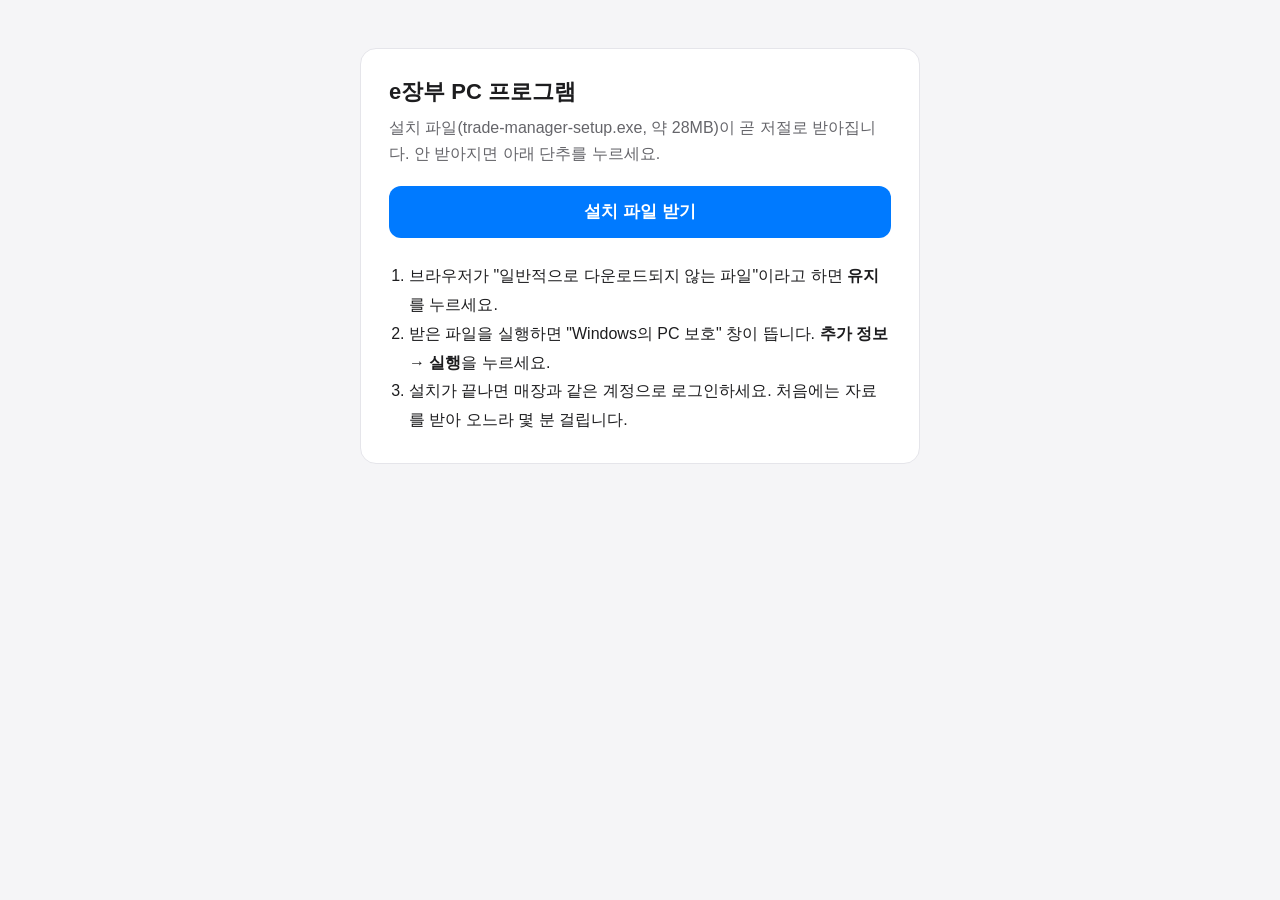
<file: pc/index.html>
<!doctype html>
<html lang="ko">
<head>
<meta charset="utf-8">
<meta name="viewport" content="width=device-width,initial-scale=1">
<meta name="robots" content="noindex">
<title>e장부 PC 프로그램 받기</title>
<!-- 짧은 주소(klubiz.github.io/ejangbu-web/pc) → 자동 업데이트가 쓰는 최신 설치 파일. 버전이 바뀌어도 주소는 그대로. -->
<meta http-equiv="refresh" content="1;url=https://kyfukwytqiohatedftwm.supabase.co/storage/v1/object/public/releases/latest/trade-manager-setup.exe">
<style>
  :root { --bg:#f5f5f7; --card:#fff; --line:#e5e5ea; --ink:#1d1d1f; --muted:#65656a; --main:#007aff; }
  @media (prefers-color-scheme: dark) {
    :root { --bg:#101013; --card:#1b1b21; --line:#26262e; --ink:#f9fafb; --muted:#8b95a1; --main:#3182f6; }
  }
  body { margin:0; background:var(--bg); color:var(--ink); font-family:-apple-system,"Malgun Gothic","Apple SD Gothic Neo",sans-serif; }
  main { max-width:560px; margin:48px auto; padding:0 16px; }
  .card { background:var(--card); border:1px solid var(--line); border-radius:16px; padding:28px; }
  h1 { font-size:22px; margin:0 0 8px; }
  p { color:var(--muted); margin:0 0 20px; line-height:1.6; }
  a.btn { display:block; text-align:center; background:var(--main); color:#fff; text-decoration:none; font-weight:600; border-radius:12px; height:52px; line-height:52px; font-size:17px; }
  ol { margin:24px 0 0; padding-left:20px; line-height:1.8; }
  b { color:var(--ink); }
</style>
</head>
<body>
<main>
  <div class="card">
    <h1>e장부 PC 프로그램</h1>
    <p>설치 파일(trade-manager-setup.exe, 약 28MB)이 곧 저절로 받아집니다. 안 받아지면 아래 단추를 누르세요.</p>
    <a class="btn" href="https://kyfukwytqiohatedftwm.supabase.co/storage/v1/object/public/releases/latest/trade-manager-setup.exe">설치 파일 받기</a>
    <ol>
      <li>브라우저가 "일반적으로 다운로드되지 않는 파일"이라고 하면 <b>유지</b>를 누르세요.</li>
      <li>받은 파일을 실행하면 "Windows의 PC 보호" 창이 뜹니다. <b>추가 정보 → 실행</b>을 누르세요.</li>
      <li>설치가 끝나면 매장과 같은 계정으로 로그인하세요. 처음에는 자료를 받아 오느라 몇 분 걸립니다.</li>
    </ol>
  </div>
</main>
</body>
</html>
</file>
